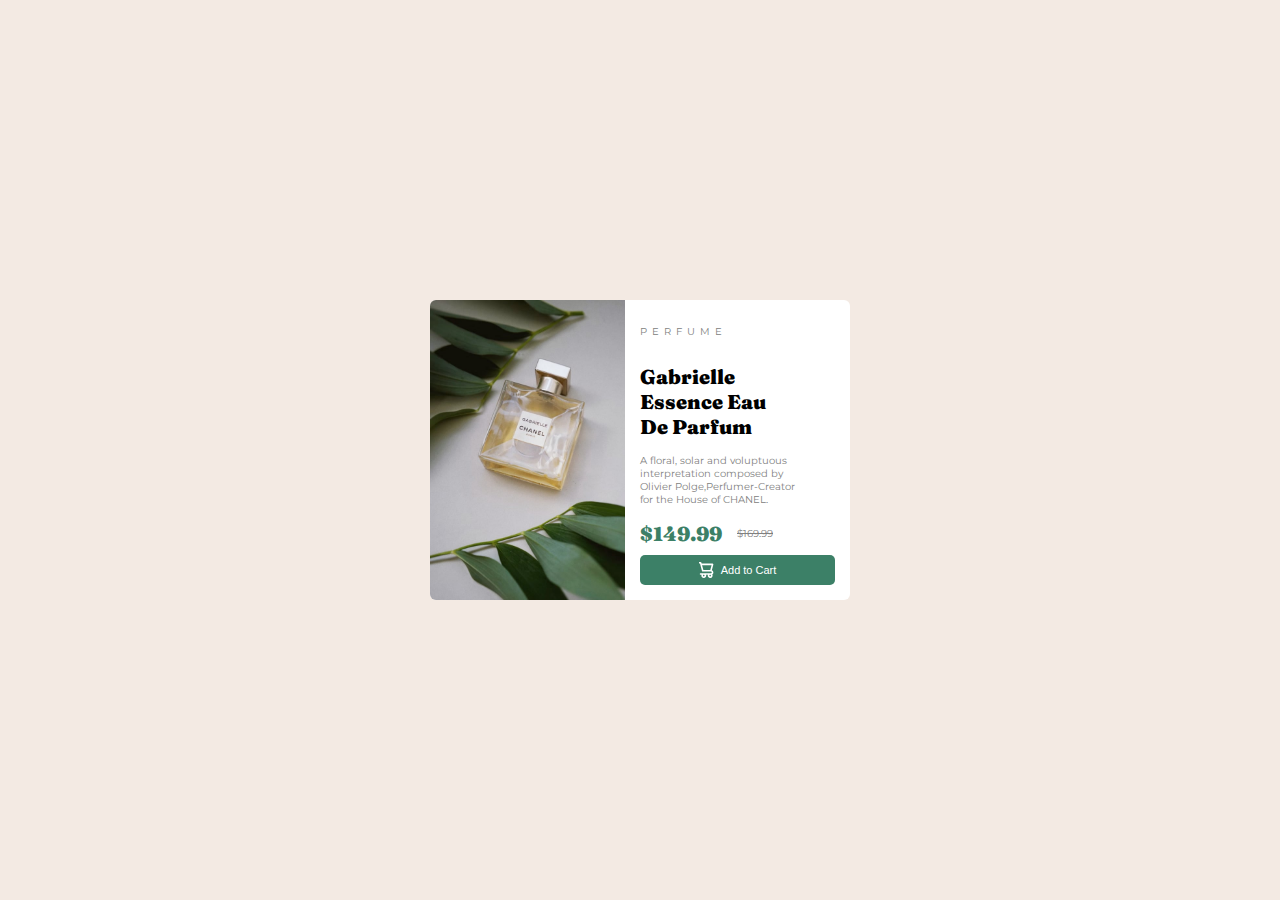
<file: index.html>
<!DOCTYPE html>
<html lang="en">
<head>
    <meta charset="UTF-8">
    <meta name="viewport" content="width=device-width, initial-scale=1.0">
    <title>Document</title>
    <link rel="stylesheet" href="style.css">
</head>
<body>
    <div id="Main-Container"> 

       <div id="Img-Container">    <img src="Perfume.jpg" id="Perfume">   </div>
    
        <div id="Text-Container">
            <p id="Heading-1">   PERFUME </p>

            <h1 id="Main-Heading">  Gabrielle  Essence Eau  De Parfum   </h1>
      
            <p id="Main-text"> A floral, solar and voluptuous interpretation composed by Olivier Polge,Perfumer-Creator for the House of CHANEL.</p>
      
            <div id="Digits">     <span class="New-price">$149.99</span>     <span class="Old-price">$169.99</span>   </div>
            <br>
             
            <button> 
                 <img src="icon-cart.svg" id="Cart-Img" >Add to Cart  
            </button>
        </div>
    </div>
</body>
</html>
</file>
<file: style.css>
@import url('https://fonts.googleapis.com/css2?family=Montserrat:ital,wght@0,100..900;1,100..900&display=swap');
@import url('https://fonts.googleapis.com/css2?family=Fraunces:ital,opsz,wght@0,9..144,100..900;1,9..144,100..900&family=Montserrat:ital,wght@0,100..900;1,100..900&display=swap');

*{
    margin: 0;
    padding: 0;
    box-sizing: border-box;
}
body{
    min-height: 100vh;
    display: flex;
    justify-items: center;
    justify-content: center;
    align-content: center;
    align-items: center;
    background-color: #F3EAE3;

}
#Main-Container{
    display: flex;
    flex-direction: row;
    width: 420px;
    height: 300px;
    border-radius: 6px;
    background-color: white;
    overflow: hidden;
}

#Img-Container{
    top: 0;
    left: 0;
    height: 100%;
    width: 50%;
}
#Perfume{
    height: 100%;
    width: 100%;
}
#Text-Container{
    position: relative;
    display: flex;
    justify-content: center;
    flex-direction: column;
    color: gray;
    margin: 15px;
    font-size: 10px;
    top: 0;
    right: 0;
    height: 100%;
    width: 50%;
}

#Heading-1{
    font-family: "Montserrat", sans-serif;
    letter-spacing: 5px;
    margin-top: 10px;
    position: absolute;
    top: 0;   
}
#Main-Heading{
    font-family: "Fraunces", serif;
    font-weight: 900;
    font-size: 20px;
    color: #000;
    width: 70%;
}
#Main-text{
    font-family: "Montserrat", sans-serif;
    width: 80%;
    margin: 15px 0px 0px 0px;
}
#Digits{
     display: flex;
     align-items: center;
     margin: 15px 0px 10px;
}
.New-price{
    font-family: "Fraunces", serif;
    font-size: 20px;
    font-weight: 900;
    color:hsl(158, 36%, 37%);
}
.Old-price{
    font-family: "Montserrat", sans-serif;
    font-size: 10px;
    text-decoration: line-through;
    margin-left: 15px;
}
button{
    position: absolute;
    bottom: 30px;
    background-color:  hsl(158, 36%, 37%);
    border-radius: 5px;
    border: none;
    color: white;
    width: 100%;
    display: flex;
    justify-content: center;
    align-items: center;
    padding: 7px;
    font-size: 11px;
}
button:hover{
    background-color:hsl(158, 42%, 18%);
    cursor: pointer;
}
#Cart-Img{
    padding-right: 7px;
}
@media(max-width:500px){
#Main-Container{
    flex-direction: column;
    width: 270px; ;
    height: 500px; ;
}
#Img-Container{
    height: 45%;
    width: 100%;
}
#Text-Container{
    height: 500%;
    width: 100%;
}
#Main-Heading{
    margin-top: 0px;
    margin-bottom: 5px;
}
#Main-text{
    margin-top: 5px;
    margin-bottom: 5px;
}

button{
    bottom: 5px;
    width: 90%;
}
}
</file>
